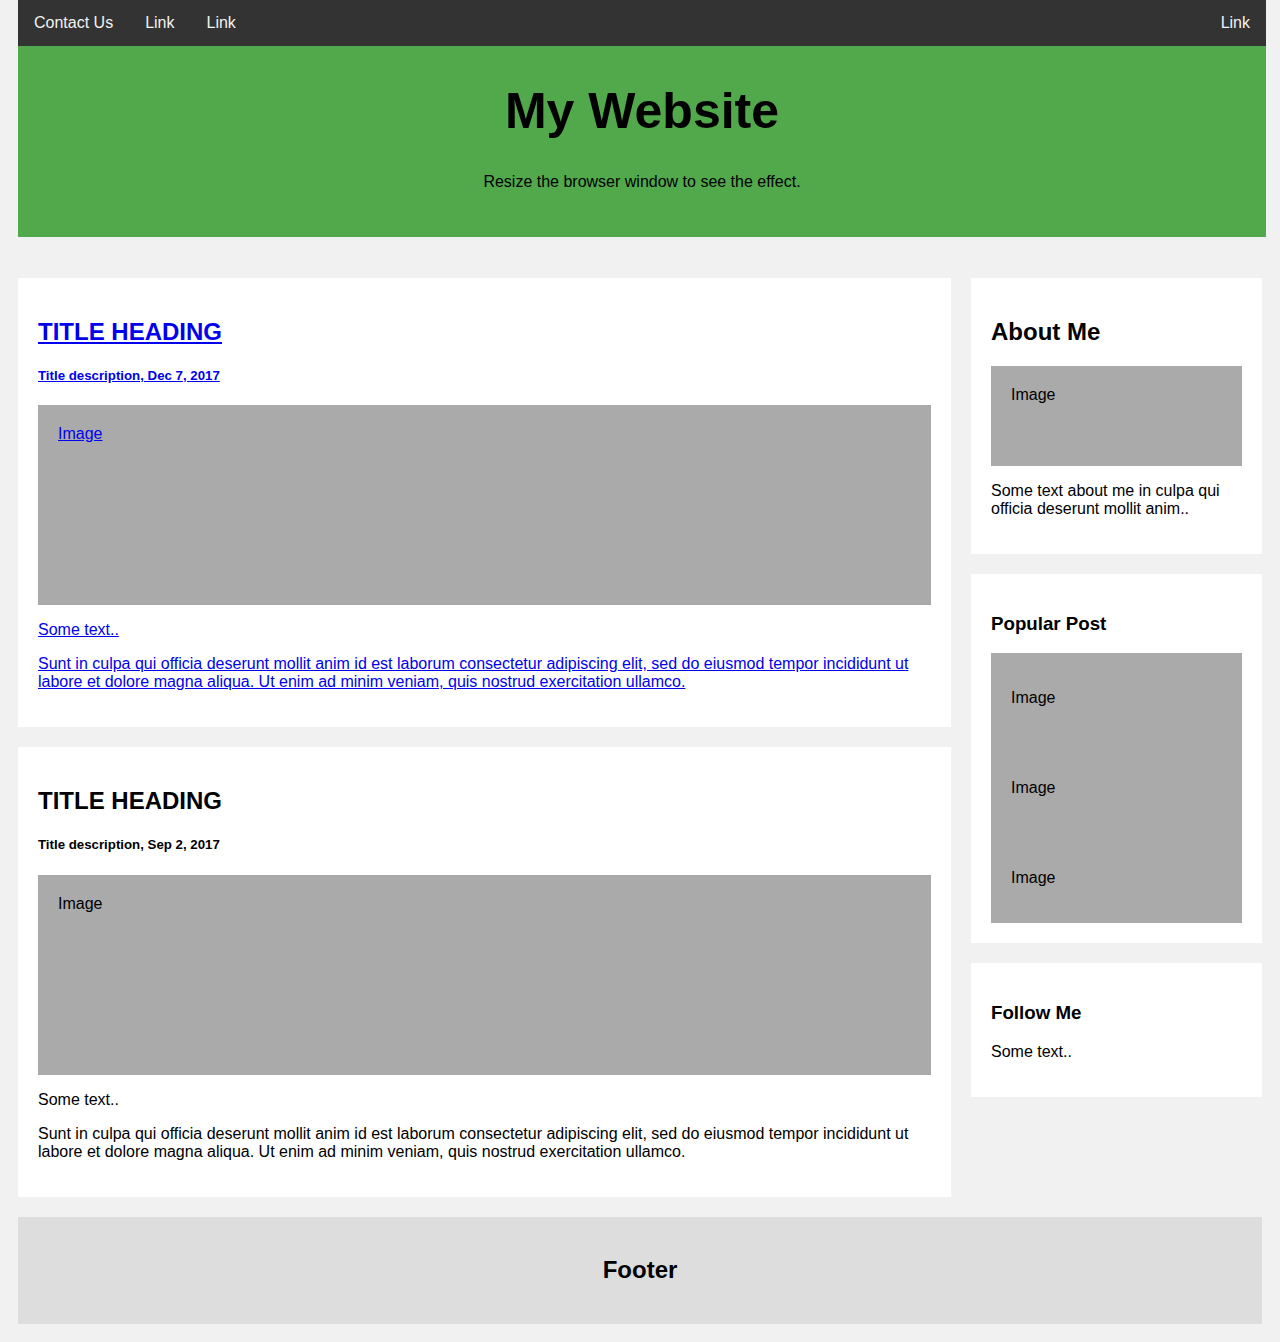
<file: index.html>
<!DOCTYPE html>
<html>
<head>
<title> Test Blog</title>
<link rel="stylesheet" href="blog4.css">
</head>
<body>

<div class="header">
  <h1>My Website</h1>
  <p>Resize the browser window to see the effect.</p>
</div>

<div class="topnav">
  <a href="contact.html">Contact Us</a>
  <a href="#">Link</a>
  <a href="#">Link</a>
  <a href="#" style="float:right">Link</a>
</div>

<div class="row">
  <div class="leftcolumn">
    <div class="card">
      <a href="calculator.html">
        <h2>TITLE HEADING</h2>
        <h5>Title description, Dec 7, 2017</h5>
        <div class="fakeimg" style="height:200px;">Image</div>
        <p>Some text..</p>
        <p>Sunt in culpa qui officia deserunt mollit anim id est laborum consectetur adipiscing elit, sed do eiusmod tempor incididunt ut labore et dolore magna aliqua. Ut enim ad minim veniam, quis nostrud exercitation ullamco.</p>
      </a>   
    </div>
    <div class="card">
      <h2>TITLE HEADING</h2>
      <h5>Title description, Sep 2, 2017</h5>
      <div class="fakeimg" style="height:200px;">Image</div>
      <p>Some text..</p>
      <p>Sunt in culpa qui officia deserunt mollit anim id est laborum consectetur adipiscing elit, sed do eiusmod tempor incididunt ut labore et dolore magna aliqua. Ut enim ad minim veniam, quis nostrud exercitation ullamco.</p>
    </div>
  </div>
  <div class="rightcolumn">
    <div class="card">
      <h2>About Me</h2>
      <div class="fakeimg" style="height:100px;">Image</div>
      <p>Some text about me in culpa qui officia deserunt mollit anim..</p>
    </div>
    <div class="card">
      <h3>Popular Post</h3>
      <div class="fakeimg"><p>Image</p></div>
      <div class="fakeimg"><p>Image</p></div>
      <div class="fakeimg"><p>Image</p></div>
    </div>
    <div class="card">
      <h3>Follow Me</h3>
      <p>Some text..</p>
    </div>
  </div>
</div>

<div class="footer">
  <h2>Footer</h2>
</div>

</body>
</html>
</file>
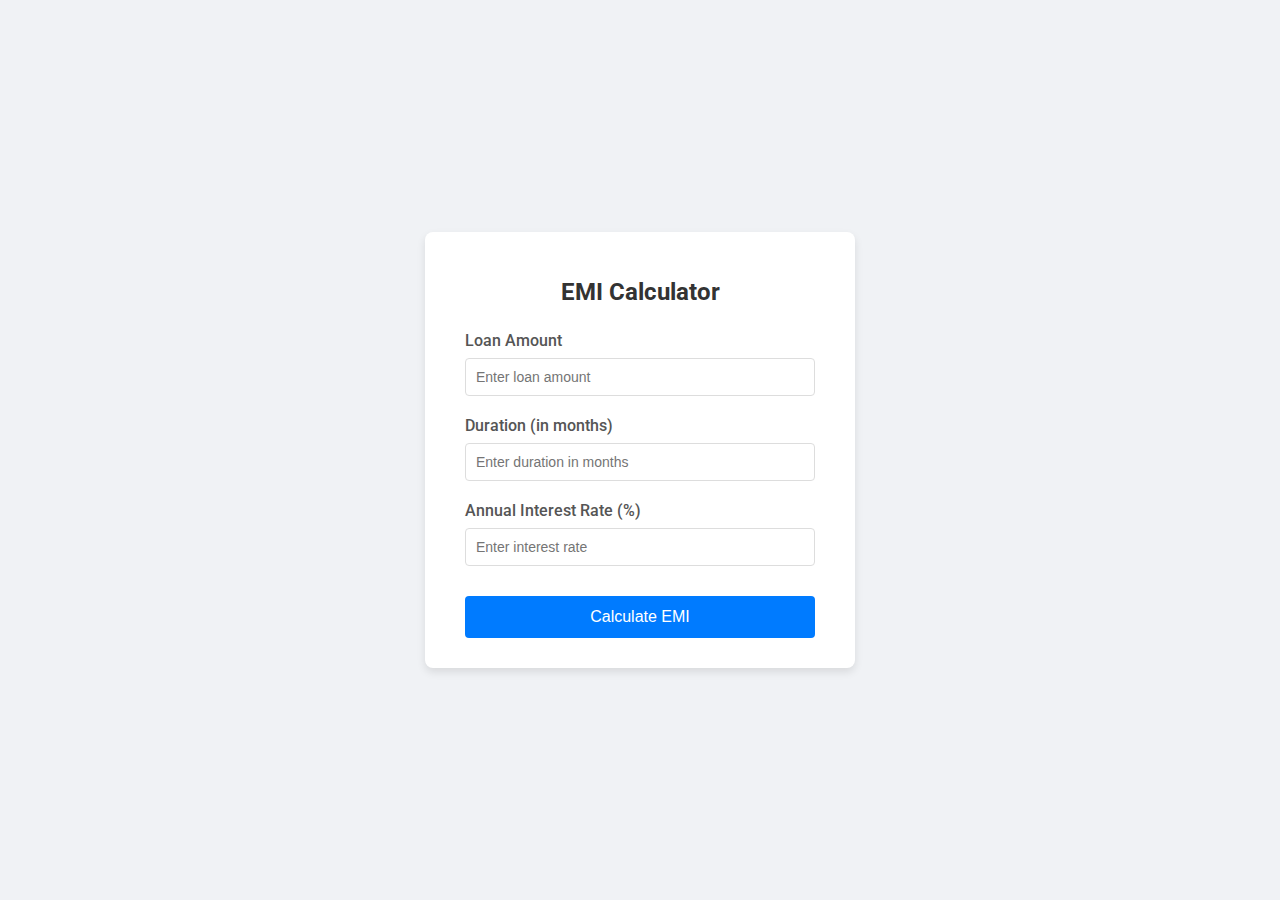
<file: calculator.html>
<!DOCTYPE html>
<html lang="en">
<head>
    <meta charset="UTF-8">
    <meta name="viewport" content="width=device-width, initial-scale=1.0">
    <title>EMI Calculator</title>
    <link rel="stylesheet" href="styles.css">
    <link href="https://fonts.googleapis.com/css2?family=Roboto:wght@400;500&display=swap" rel="stylesheet">
</head>
<body>
    <div class="container">
        <h1>EMI Calculator</h1>
        <form id="emi-form">
            <div class="input-group">
                <label for="amount">Loan Amount</label>
                <input type="number" id="amount" placeholder="Enter loan amount" required>
            </div>
            <div class="input-group">
                <label for="duration">Duration (in months)</label>
                <input type="number" id="duration" placeholder="Enter duration in months" required>
            </div>
            <div class="input-group">
                <label for="interest-rate">Annual Interest Rate (%)</label>
                <input type="number" id="interest-rate" step="0.01" placeholder="Enter interest rate" required>
            </div>
            <div class="output-group" id="output-group">
                <label for="emi">Monthly EMI</label>
                <input type="text" id="emi" readonly>
            </div>
            <button type="button" onclick="calculateEMI()">Calculate EMI</button>
        </form>
    </div>

    <script src="script.js"></script>
</body>
</html>
</file>
<file: blog4.css>
* {
  box-sizing: border-box;
}

body {
  font-family: Arial;
  padding: 10px;
  background: #f1f1f1;
}
.header {
  padding: 30px;
  text-align: center;
  background: #52a94c;
  position: fixed;
  width: 97.5%;
}

.header h1 {
  font-size: 50px;
}

/* Style the top navigation bar */
.topnav {
  top: 0;
  overflow: hidden;
  background-color: #333;
  position: fixed;
  width: 97.5%;
}

/* Style the topnav links */
.topnav a {
  float: left;
  display: block;
  color: #f2f2f2;
  text-align: center;
  padding: 14px 16px;
  text-decoration: none;
}

/* Change color on hover */
.topnav a:hover {
  background-color: #ddd;
  color: black;
}

/* Create two unequal columns that floats next to each other */
/* Left column */
.leftcolumn {  
  margin-top: 240px;
  float: left;
  width: 75%;
}

/* Right column */
.rightcolumn {
  margin-top: 240px;
  float: left;
  width: 25%;
  background-color: #f1f1f1;
  padding-left: 20px;
}

/* Fake image */
.fakeimg {
  background-color: #aaa;
  width: 100%;
  padding: 20px;
}

/* Add a card effect for articles */
.card {
  background-color: white;
  padding: 20px;
  margin-top: 20px;
}

/* Clear floats after the columns */
.row::after {
  content: "";
  display: table;
  clear: both;
}

/* Footer */
.footer {
  padding: 20px;
  text-align: center;
  background: #ddd;
  margin-top: 20px;
}

/* Responsive layout - when the screen is less than 800px wide, make the two columns stack on top of each other instead of next to each other */
@media screen and (max-width: 800px) {
  .leftcolumn, .rightcolumn {   
    width: 100%;
    padding: 0;
  }
}

/* Responsive layout - when the screen is less than 400px wide, make the navigation links stack on top of each other instead of next to each other */
@media screen and (max-width: 400px) {
  .topnav a {
    float: none;
    width: 100%;
  }
}
</file>
<file: styles.css>
body {
    font-family: 'Roboto', sans-serif;
    background-color: #f0f2f5;
    margin: 0;
    padding: 0;
    display: flex;
    justify-content: center;
    align-items: center;
    height: 100vh;
}

.container {
    background-color: #fff;
    padding: 30px 40px;
    box-shadow: 0 4px 8px rgba(0, 0, 0, 0.1);
    border-radius: 8px;
    width: 350px;
    text-align: center;
}

h1 {
    color: #333;
    margin-bottom: 25px;
    font-size: 24px;
}

.input-group, .output-group {
    margin-bottom: 20px;
    text-align: left;
}

label {
    display: block;
    margin-bottom: 8px;
    font-weight: 500;
    color: #555;
}

input {
    width: 100%;
    padding: 10px;
    box-sizing: border-box;
    border: 1px solid #ddd;
    border-radius: 4px;
    font-size: 14px;
    color: #333;
    transition: border-color 0.3s;
}

input:focus {
    border-color: #007bff;
    outline: none;
}

button {
    width: 100%;
    padding: 12px;
    background-color: #007bff;
    color: #fff;
    border: none;
    border-radius: 4px;
    cursor: pointer;
    font-size: 16px;
    transition: background-color 0.3s;
    margin-top: 10px;
}

button:hover {
    background-color: #0056b3;
}

#output-group {
    display: none;
}
</file>
